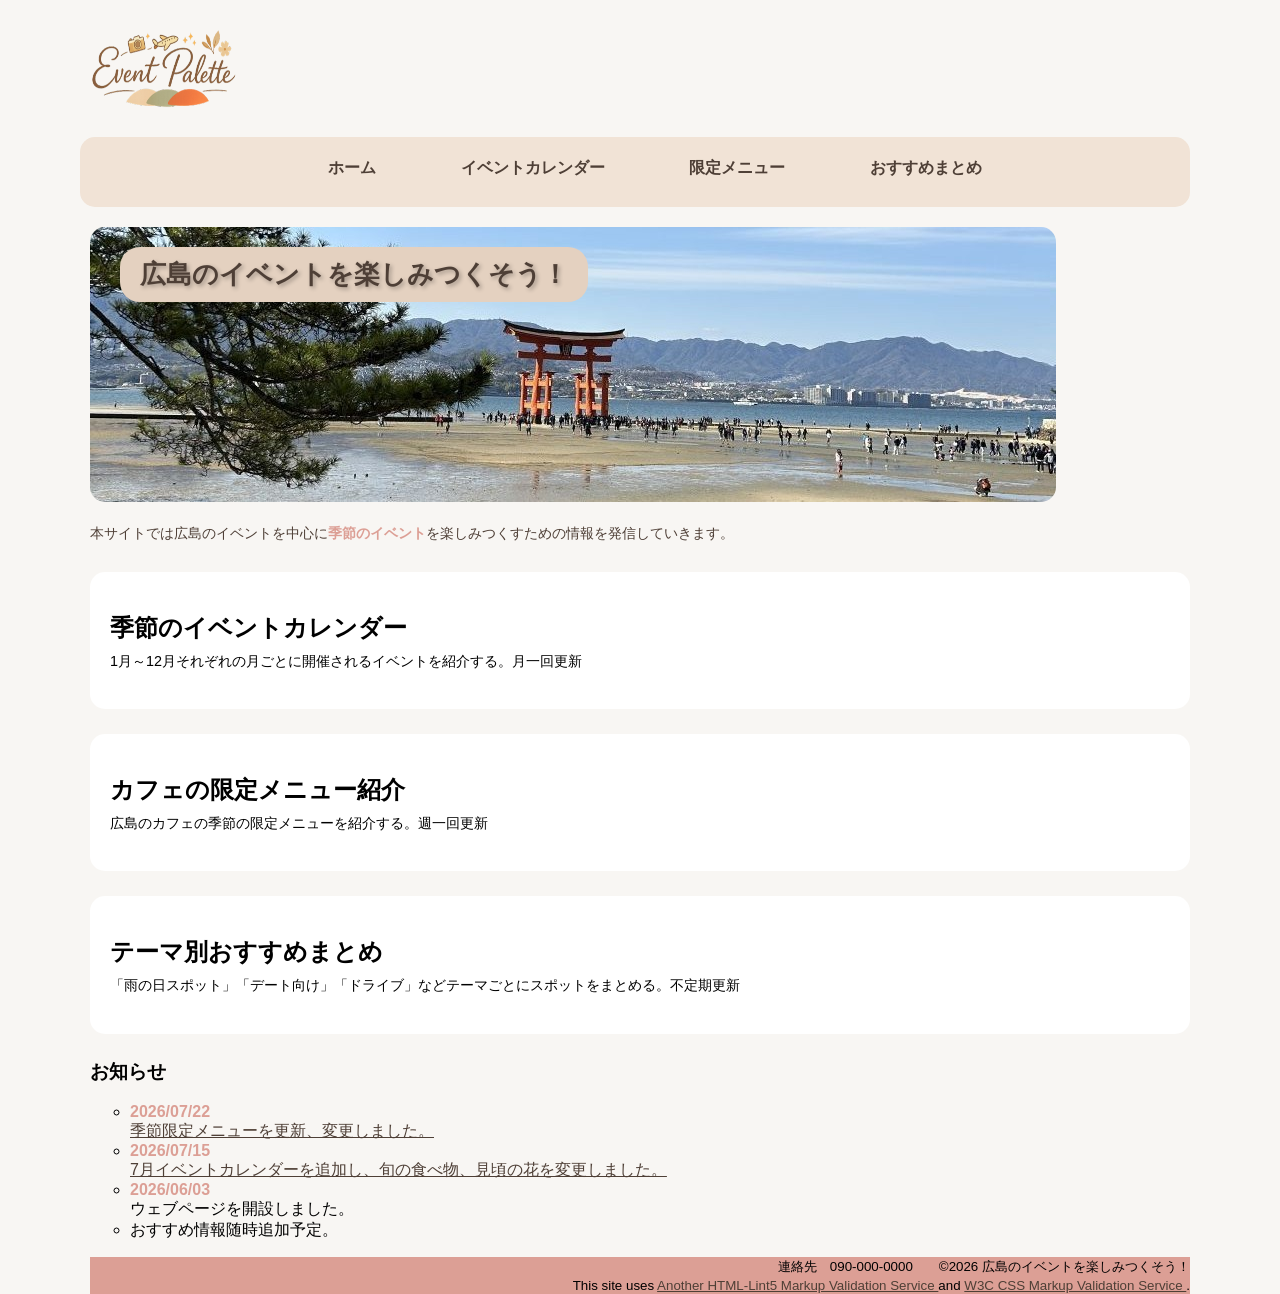
<file: index.html>
<!DOCTYPE html>
<html lang="ja">

<head>
    <meta charset="UTF-8">
    <meta name="description" content="広島の季節のイベントや限定メニュー、おすすめスポットを紹介するサイトです。">
    <meta name="viewport" content="width=device-width">
    <title>広島のイベントを楽しみつくそう！:トップページ</title>
    <link rel="stylesheet" href="css/mystyle.css">
</head>

<body>
    <header>
        <a href="index.html">
        <img id="pagetop" src="image/rogo.png" width="150" height="133"  alt="広島のイベントを楽しみつくそう！ロゴ">
    </a>
    </header>

    <nav>
<ul>
<li><a href="index.html">ホーム</a></li>
<li><a href="contents1.html">イベントカレンダー</a></li>
<li><a href="contents2.html">限定メニュー</a></li>
<li><a href="contents3.html">おすすめまとめ</a></li>
</ul>
    </nav>

    <article>
        <img class="mainimg" src="image/miyazima.JPG" width="966" height="275" alt="宮島画像">
        <div class="catch">
        <h1 class="subhead">広島のイベントを楽しみつくそう！</h1>
        </div>
    <div class="navy">
    <p>本サイトでは広島のイベントを中心に<span class="gold">季節のイベント</span>を楽しみつくすための情報を発信していきます。</p>
    
</div>
    <section>
        <h2>季節のイベントカレンダー</h2>
        <p>1月～12月それぞれの月ごとに開催されるイベントを紹介する。月一回更新</p>
    </section>
            <section>
                <h2>カフェの限定メニュー紹介</h2>
                <p>広島のカフェの季節の限定メニューを紹介する。週一回更新</p>
            </section>
            <section>
                <h2>テーマ別おすすめまとめ</h2>
                <p>「雨の日スポット」「デート向け」「ドライブ」などテーマごとにスポットをまとめる。不定期更新</p>
            </section>
            <h3>お知らせ</h3>
            <ul>
                <li>
                    <time datetime="2026-07-22">2026/07/22</time>
                    <a href="contents2.html">季節限定メニューを更新、変更しました。</a>
                </li>

                
                <li>
                    <time datetime="2026-07-15">2026/07/15</time>
                    <a href="contents1.html">7月イベントカレンダーを追加し、旬の食べ物、見頃の花を変更しました。</a>
                </li>
                
                <li>
                    <time datetime="2026-06-03">2026/06/03</time>
                    ウェブページを開設しました。
                </li>
                <li>おすすめ情報随時追加予定。</li>
            </ul>
    
    </article>
    <footer>
        <small>連絡先　090-000-0000　　©2026 広島のイベントを楽しみつくそう！</small>
        <br>

        <small>
This site uses
<a href="http://www.htmllint.net/html-lint/htmllint.html#" target="_blank">
Another HTML-Lint5 Markup Validation Service
</a>
and
<a href="http://jigsaw.w3.org/css-validator/#validate_by_upload" target="_blank">
W3C CSS Markup Validation Service
</a>.
</small>
    </footer>
</body>


</html>
</file>
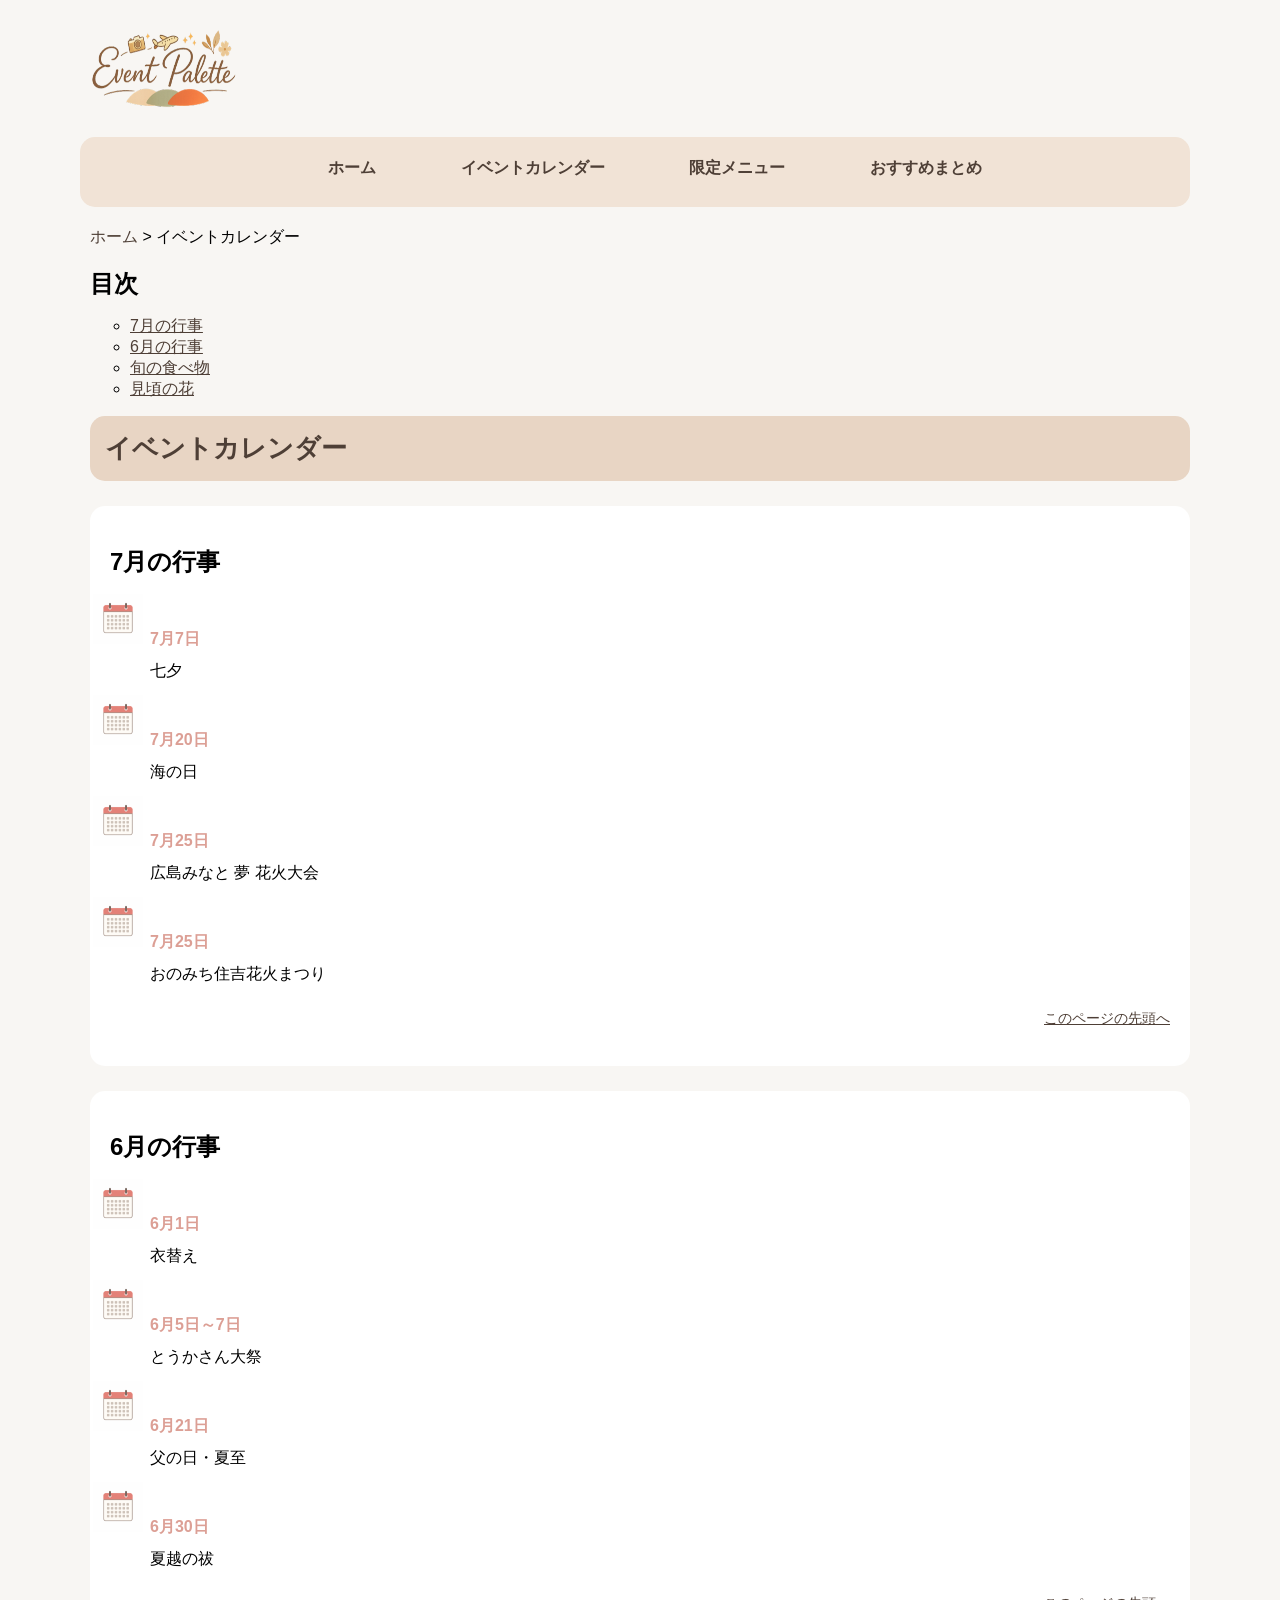
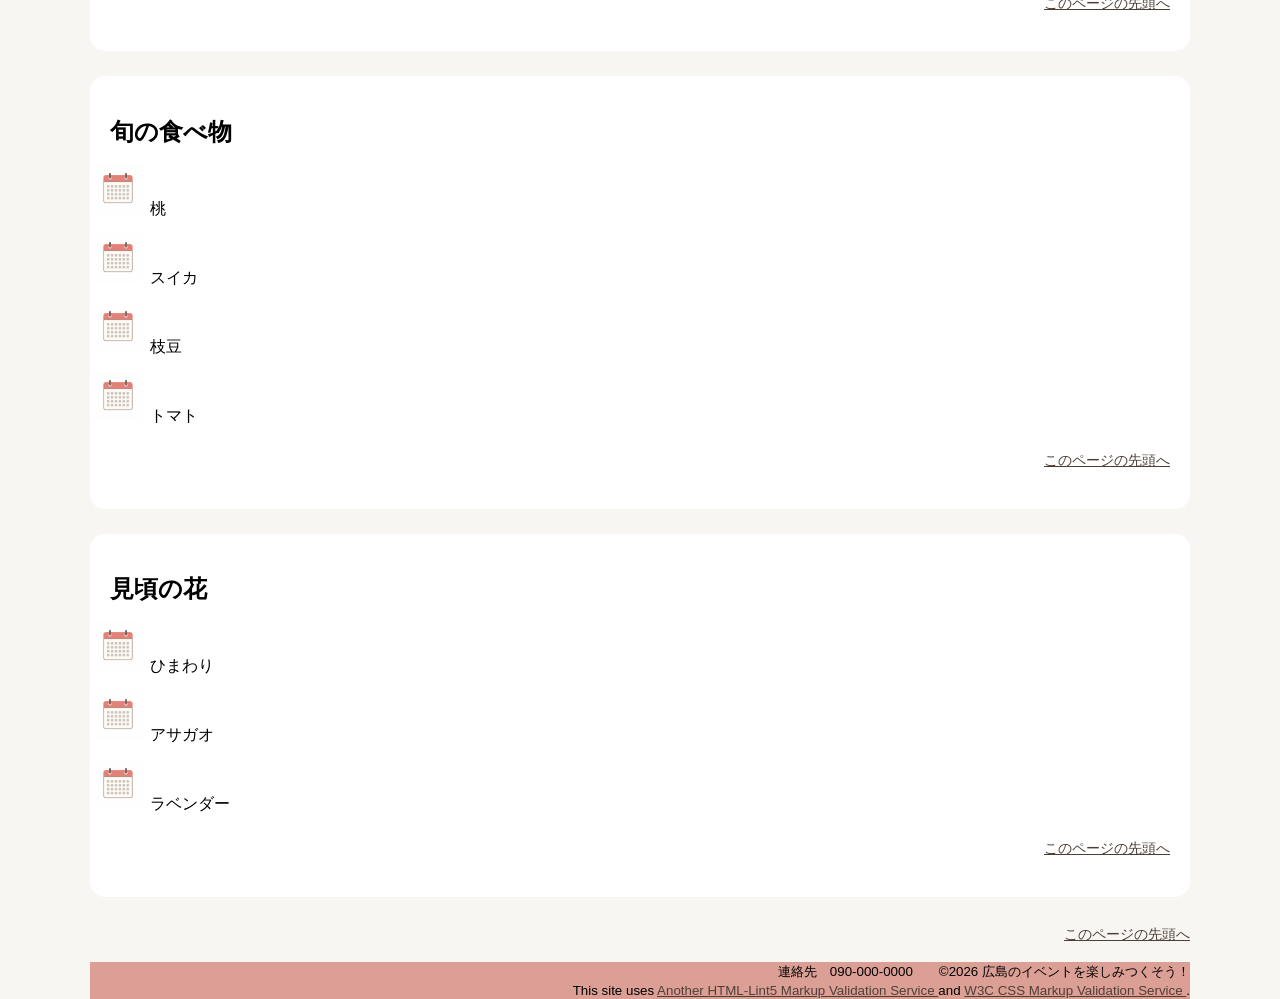
<file: contents1.html>
<!DOCTYPE html>
<html lang="ja">

<head>
    <meta charset="UTF-8">
    <meta name="description" content="広島で開催されるイベントや旬の食べ物、花を紹介します。">
    <meta name="viewport" content="width=device-width">
    <title>広島のイベントを楽しみつくそう！:イベントカレンダー</title>
    <link rel="stylesheet" href="css/mystyle.css">
</head>

<body>
    <header>
        <a href="index.html">
        <img id="pagetop" src="image/rogo.png" width="150" height="133"  alt="広島のイベントを楽しみつくそう！ロゴ">
    </a>
    </header>

    <nav>
<ul>
<li><a href="index.html">ホーム</a></li>
<li><a href="contents1.html">イベントカレンダー</a></li>
<li><a href="contents2.html">限定メニュー</a></li>
<li><a href="contents3.html">おすすめまとめ</a></li>
</ul>
    </nav>


    <article>
       
        <ul class="pan">
<li><a href="index.html">ホーム</a></li>
<li>&gt;</li>
<li>イベントカレンダー</li>
</ul>

<h2>目次</h2>

<ul>
<li><a href="#july">7月の行事</a></li>
<li><a href="#june">6月の行事</a></li>
<li><a href="#food">旬の食べ物</a></li>
<li><a href="#flower">見頃の花</a></li>

</ul>
      <h1>イベントカレンダー</h1>   
<section>

<h2 id="july">7月の行事</h2>

<ul class="season">
    <li>
        <time datetime="2026-07-07">7月7日</time>
        七夕
    </li>

    <li>
        <time datetime="2026-07-20">7月20日</time>
        海の日
    </li>

    <li>
        <time datetime="2026-07-25">7月25日</time>
        広島みなと 夢 花火大会
    </li>

    <li>
        <time datetime="2026-07-25">7月25日</time>
        おのみち住吉花火まつり
    </li>
</ul>

<p class="sentou">
<a href="#pagetop">このページの先頭へ</a>
</p>
</section>


    <section>
        <h2 id="june">6月の行事</h2>
        <ul class="season">
            <li>
                <time datetime="2026-06-01">6月1日</time>
                衣替え
            </li>

            <li>
                <time datetime="2026-06-05">6月5日～7日</time>
                とうかさん大祭
            </li>

            <li>
                <time datetime="2026-06-21">6月21日</time>
                父の日・夏至
            </li>

            <li>
                <time datetime="2026-06-30">6月30日</time>
                夏越の祓
            </li>
        </ul>
         <p class="sentou">
        <a href="#pagetop">このページの先頭へ</a>
    </p>
    </section>

    <section>
        <h2 id="food">旬の食べ物</h2>

        <ul class="season">
            <li>桃</li>
            <li>スイカ</li>
            <li>枝豆</li>
            <li>トマト</li>
        </ul>
         <p class="sentou">
        <a href="#pagetop">このページの先頭へ</a>
    </p>
    </section>

    <section>
        <h2 id="flower">見頃の花</h2>

        <ul class="season">
            <li>ひまわり</li>
            <li>アサガオ</li>
            <li>ラベンダー</li>
        </ul>
         <p class="sentou">
        <a href="#pagetop">このページの先頭へ</a>
    </p>
    </section>

    <p class="sentou">
        <a href="#pagetop">このページの先頭へ</a>
    </p>
    </article>
    <footer>
        <small>連絡先　090-000-0000　　©2026 広島のイベントを楽しみつくそう！</small>
           <br>

        <small>
This site uses
<a href="http://www.htmllint.net/html-lint/htmllint.html#" target="_blank">
Another HTML-Lint5 Markup Validation Service
</a>
and
<a href="http://jigsaw.w3.org/css-validator/#validate_by_upload" target="_blank">
W3C CSS Markup Validation Service
</a>.
</small>
    </footer>
</body>


</html>
</file>
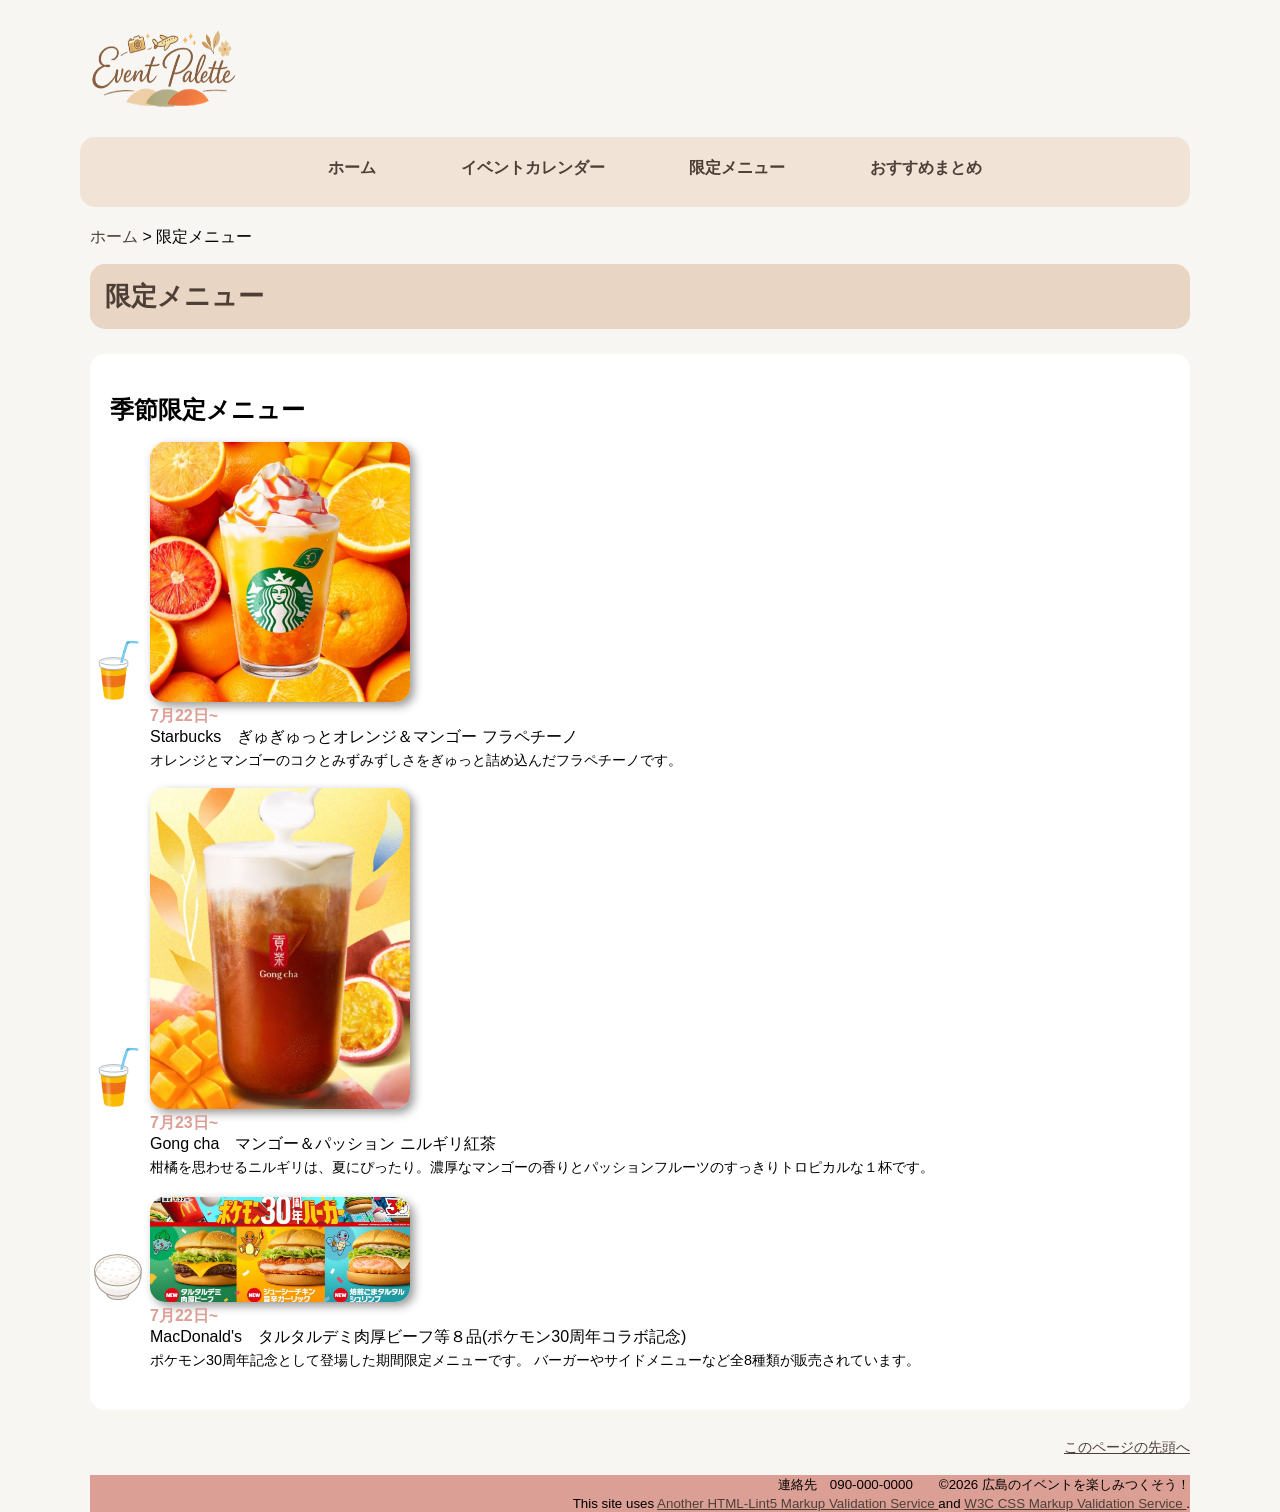
<file: contents2.html>
<!DOCTYPE html>
<html lang="ja">

<head>
    <meta charset="UTF-8">
    <meta name="description" content="広島のカフェで楽しめる季節限定メニューを紹介します。">
    <meta name="viewport" content="width=device-width">
    <title>広島のイベントを楽しみつくそう！:限定メニュー</title>
    <link rel="stylesheet" href="css/mystyle.css">
</head>

<body>
    <header>
        <a href="index.html">
        <img id="pagetop" src="image/rogo.png" width="150" height="133"  alt="広島のイベントを楽しみつくそう！ロゴ">
        </a>
    </header>

    <nav>
<ul>
<li><a href="index.html">ホーム</a></li>
<li><a href="contents1.html">イベントカレンダー</a></li>
<li><a href="contents2.html">限定メニュー</a></li>
<li><a href="contents3.html">おすすめまとめ</a></li>
</ul>
    </nav>


    <article>

        <ul class="pan">
<li><a href="index.html">ホーム</a></li>
<li>&gt;</li>
<li>限定メニュー</li>
</ul>

<h1>限定メニュー</h1>

    <section>
        
            <h2>季節限定メニュー</h2>

            <ul class="drink">
                <li>
<img src="image/starbucks.july.jpg"
     class="menuimg"
     width="300"
     height="200"
     alt="スターバックス ぎゅぎゅっとオレンジ＆マンゴー フラペチーノ">
                    <time datetime="2026-07-22">7月22日~</time>
                    Starbucks　ぎゅぎゅっとオレンジ＆マンゴー フラペチーノ         
<p>
オレンジとマンゴーのコクとみずみずしさをぎゅっと詰め込んだフラペチーノです。
</p>
                
</li>
                <li>
<img src="image/gongcha.july.jpg"
     class="menuimg"
     width="300"
     height="200"
     alt="ゴンチャ マンゴー＆パッション　ニルギリ紅茶">
                    <time datetime="2026-07-23">7月23日~</time>
                    Gong cha　マンゴー＆パッション ニルギリ紅茶
<p>
柑橘を思わせるニルギリは、夏にぴったり。濃厚なマンゴーの香りとパッションフルーツのすっきりトロピカルな１杯です。
</p>
                </li>
                </ul>
                
               <ul class="food">
                <li>
<img src="image/mcdonalds.july.jpg"
     class="menuimg"
     width="300"
     height="200"
     alt="ポケモン30周年バーガー">
                    <time datetime="2026-07-22">7月22日~</time>
                    MacDonald's　タルタルデミ肉厚ビーフ等８品(ポケモン30周年コラボ記念)
<p>
ポケモン30周年記念として登場した期間限定メニューです。
バーガーやサイドメニューなど全8種類が販売されています。
</p>
                </li>
            </ul>
       
    </section>
    <p class="sentou">
        <a href="#pagetop">このページの先頭へ</a>
    </p>
    </article>

    <footer>
        <small>連絡先　090-000-0000　　©2026 広島のイベントを楽しみつくそう！</small>
           <br>

        <small>
This site uses
<a href="http://www.htmllint.net/html-lint/htmllint.html#" target="_blank">
Another HTML-Lint5 Markup Validation Service
</a>
and
<a href="http://jigsaw.w3.org/css-validator/#validate_by_upload" target="_blank">
W3C CSS Markup Validation Service
</a>.
</small>
    </footer>
</body>


</html>
</file>
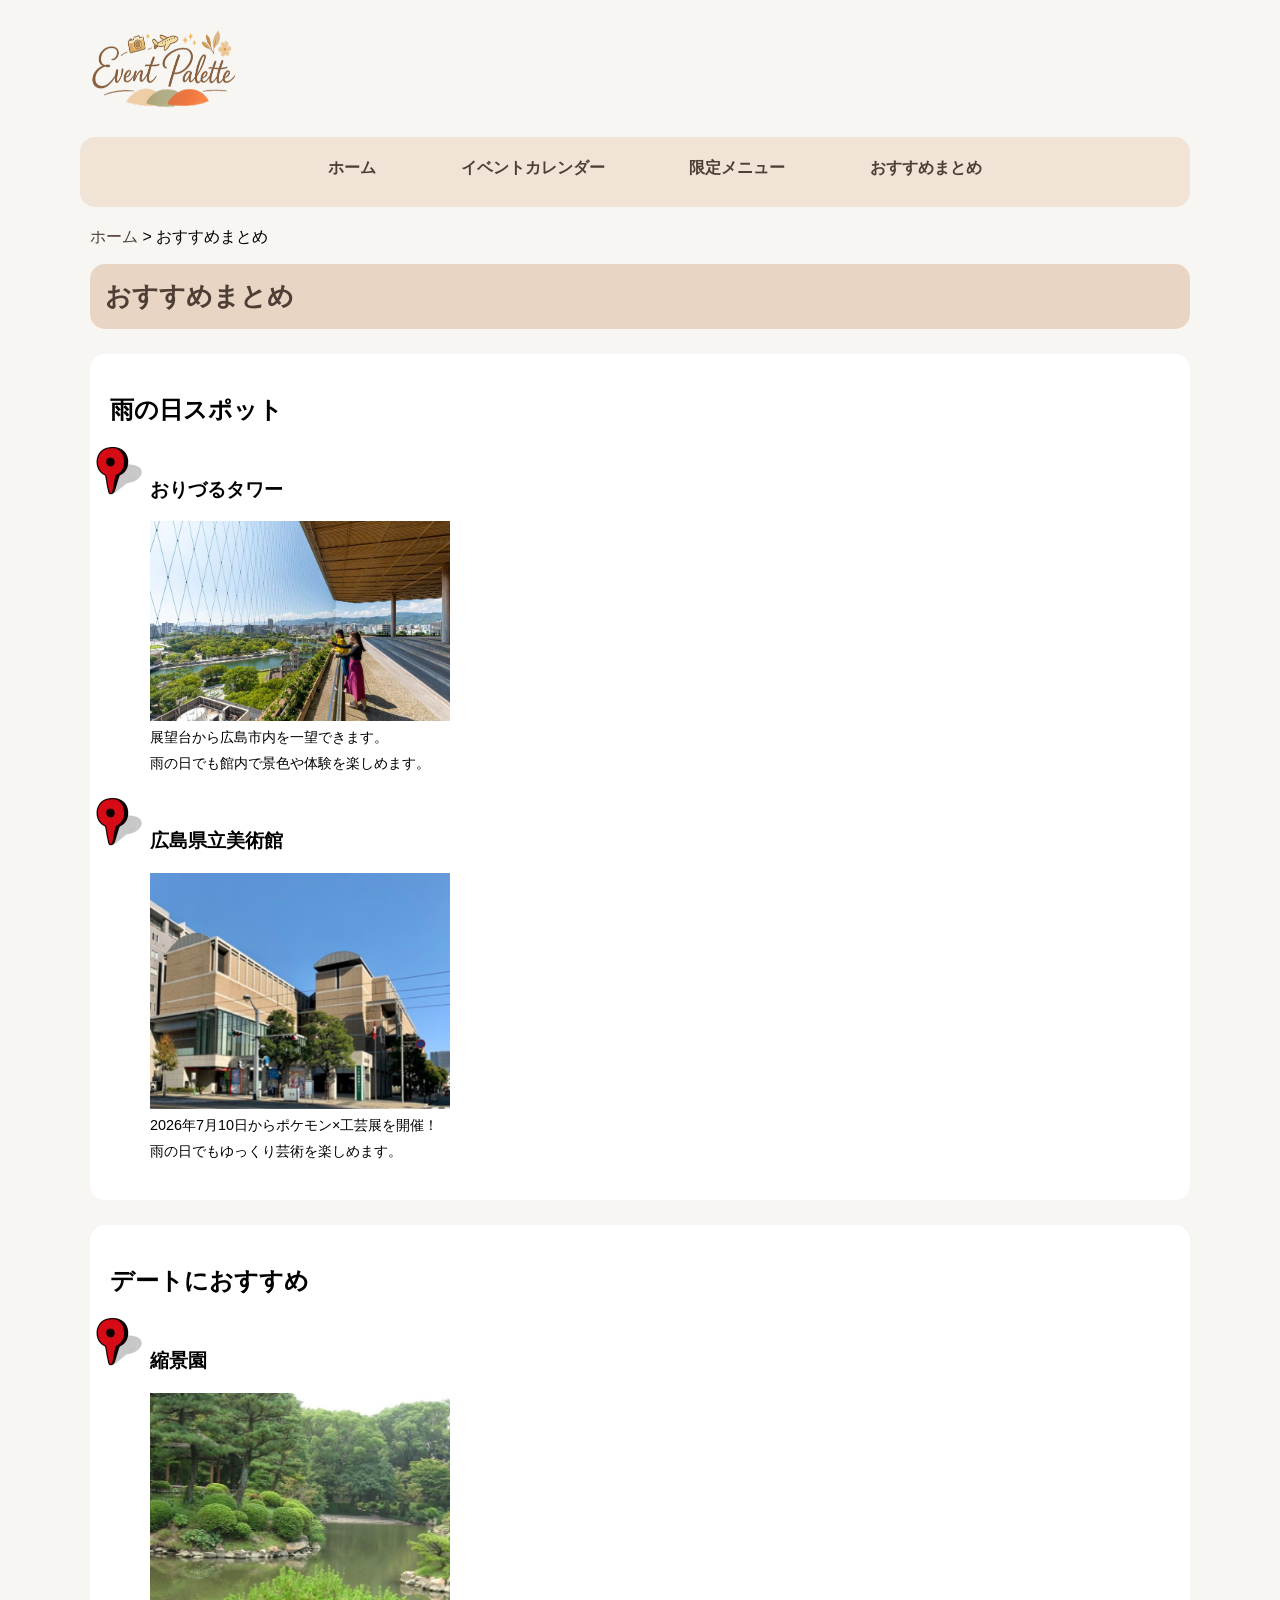
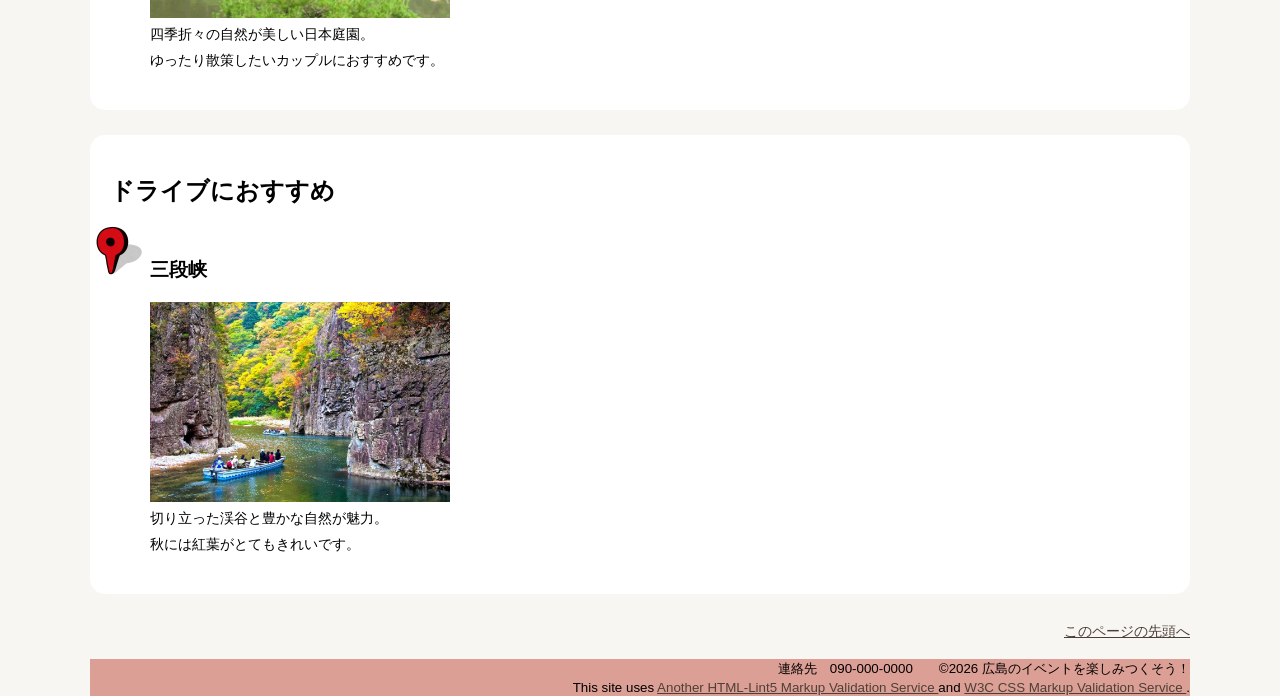
<file: contents3.html>
<!DOCTYPE html>
<html lang="ja">

<head>
    <meta charset="UTF-8">
    <meta name="description" content="広島のおすすめスポットをテーマ別に紹介します。">
    <meta name="viewport" content="width=device-width">
    <title>広島のイベントを楽しみつくそう！:おすすめまとめ</title>
    <link rel="stylesheet" href="css/mystyle.css">
</head>

<body>

<header>
    <a href="index.html">
        <img id="pagetop" src="image/rogo.png" width="150" height="133"
            alt="広島のイベントを楽しみつくそう！ロゴ">
    </a>
</header>

<nav>
    <ul>
        <li><a href="index.html">ホーム</a></li>
        <li><a href="contents1.html">イベントカレンダー</a></li>
        <li><a href="contents2.html">限定メニュー</a></li>
        <li><a href="contents3.html">おすすめまとめ</a></li>
    </ul>
</nav>

<article>

    <ul class="pan">
        <li><a href="index.html">ホーム</a></li>
        <li>&gt;</li>
        <li>おすすめまとめ</li>
    </ul>

    <h1>おすすめまとめ</h1>

    <section>

        <h2>雨の日スポット</h2>

        <ul class="place">

            <li>

                <h3>おりづるタワー</h3>

                <img src="image/orizuru.jpg"
                    width="300"
                    height="200"
                    alt="おりづるタワー">

                <p>
                    展望台から広島市内を一望できます。<br>
                    雨の日でも館内で景色や体験を楽しめます。
                </p>

            </li>

            <li>

                <h3>広島県立美術館</h3>

                <img src="image/museum.jpg"
                    width="300"
                    height="236"
                    alt="広島県立美術館">

                <p>
                    2026年7月10日からポケモン×工芸展を開催！<br>
                    雨の日でもゆっくり芸術を楽しめます。
                </p>

            </li>

        </ul>

    </section>

    <section>

        <h2>デートにおすすめ</h2>

        <ul class="place">

            <li>

                <h3>縮景園</h3>

                <img src="image/shukkeien.jpg"
                    width="300"
                    height="225"
                    alt="縮景園">

                <p>
                    四季折々の自然が美しい日本庭園。<br>
                    ゆったり散策したいカップルにおすすめです。
                </p>

            </li>

        </ul>

    </section>

    <section>

        <h2>ドライブにおすすめ</h2>

        <ul class="place">

            <li>

                <h3>三段峡</h3>

                <img src="image/sanndann.jpg"
                    width="300"
                    height="200"
                    alt="三段峡">

                <p>
                    切り立った渓谷と豊かな自然が魅力。<br>
                    秋には紅葉がとてもきれいです。
                </p>

            </li>

        </ul>

    </section>

    <p class="sentou">
        <a href="#pagetop">このページの先頭へ</a>
    </p>

</article>

<footer>

    <small>
        連絡先　090-000-0000　　©2026 広島のイベントを楽しみつくそう！
    </small>

    <br>

    <small>
        This site uses
        <a href="http://www.htmllint.net/html-lint/htmllint.html#" target="_blank">
            Another HTML-Lint5 Markup Validation Service
        </a>
        and
        <a href="http://jigsaw.w3.org/css-validator/#validate_by_upload" target="_blank">
            W3C CSS Markup Validation Service
        </a>.
    </small>

</footer>

</body>

</html>
</file>
<file: css/mystyle.css>
body{
    font-family: 
    "hiragino sans",
    "Yu Gothic",
    sans-serif;

    max-width: 1100px;
    margin: auto;
    background-color: #f8f6f3;
    box-sizing:border-box;
}




h1{
    color: #4e3f36;
    background-color:#e8d5c4;
    padding: 15px;
    border-radius: 15px;
     font-family:"メイリオ", Courier, monospace;
     margin: 0%;
}
footer{
    background-color: #dc9f95;
}
.subhead{
    background-color: #e4d1c0;
    display: inline-block;
    padding: 10px 20px;
    border-radius: 20px;
}
.navy{
    color:#664b4f;
    margin-top: 15px;
    color: #4e3f36;
}
.gold{
    color: #dc9f95;
    font-weight: bold;
}
p{
    font-size: 90%;
}
h1{
    font-size: 160%;
}
footer{
    text-align: right;
}
article {
    position: relative;
    clear: both;
}

.catch {
    position: absolute;
    top: 20px;
    left: 30px;
    color:#dc9f95;
    text-shadow: 2px 2px 4px rgba(0,0,0,0.3);
}
p{
    font-size: 90%;
    line-height: 1.8;
    margin-top: 0;
}
ul{list-style-type:circle ;
}
.mainimg{
    width:100%;
    max-width:966px;
    height:auto;
    border-radius:15px;
}

section{
    background-color: #ffffff;
    padding: 20px;
    margin: 25px 0;
    border-radius: 15px;
}
h2{
    margin-bottom: 5px;
}

nav li{
    display:inline-block;
    margin: 0 40px;
}
nav a{
    font-weight: bold;
    text-decoration:none;
    color:#4e3f36;
}
nav{
    float:right;
    width: 100%;
    height: 60px;
    clear:both;
    background-color: #f1e3d6;
    border-radius: 15px;
    padding: 5px;
    text-align: center;
    margin-bottom: 20px;
}
header img{
    float:left;
}
@media screen and (max-width:959px){

.catch{
    top: 15px;
    left: 15px;
}

.subhead{
    font-size: 90%;
    padding: 8px 15px;
}


    body{
    background:#fffaf7;
    padding: 10px;
    box-sizing: border-box;
}

header{
    text-align: center;
}

header a{
    display:inline-block;
}

header img{
    float:none;
}

nav{
    float:none;
    width:auto;
    height:auto;
    padding:10px;
}

nav ul{
    padding: 0;
    margin: 0;
}

nav li{
    display:block;
    margin:10px 0;
}

h1{
    font-size:130%;
}

section{
    margin:15px 5px;
    padding:15px;
}

.menuimg,
.place img,
.mainimg{
    width:100%;
    height:auto;
    max-width:300px;
}

footer{
    text-align: center;
    font-size: 70%;
    padding: 10px;
}
}


    .season{
        line-height: 2;
        list-style-image: url("../image/carender.png");
    }
    .season li{
        margin-bottom: 8px;
    }
    time{
        font-weight: bold;
        color: #dc9f95;
    }
.sentou{
    clear:both;
    text-align: right;
}

.pan{
padding: 0;
}

.pan li{
display: inline;
}

.pan a{
text-decoration: none;
color: #4e3f36;
}
a:link{
color:#4e3f36;
}

a:visited{
color:#8b6d6d;
}

a:hover{
color:#d28b72;
}

a:active{
color:#b35b5b;
}

@media print{
nav{
    display:none;
}
footer{
    display:none;
}
body{
    background:#ffffff;
}
}

.menuimg{
    width:260px;
    height:auto;
    border-radius:15px;
    box-shadow:4px 4px 10px #999;
}

.drink{
list-style-image:url("../image/drink.png");
}

.food{
    list-style-image: url(../image/food_gohan_hakumai.png);
}
header a{
    display:inline-block;
}

header a:hover{
    opacity:0.8;
}

.place{
    list-style-image: url("../image/map_pin_shadow.png");
}

time{
    display: block;
    font-weight: bold;
    color: #dc9f95;
}
</file>
